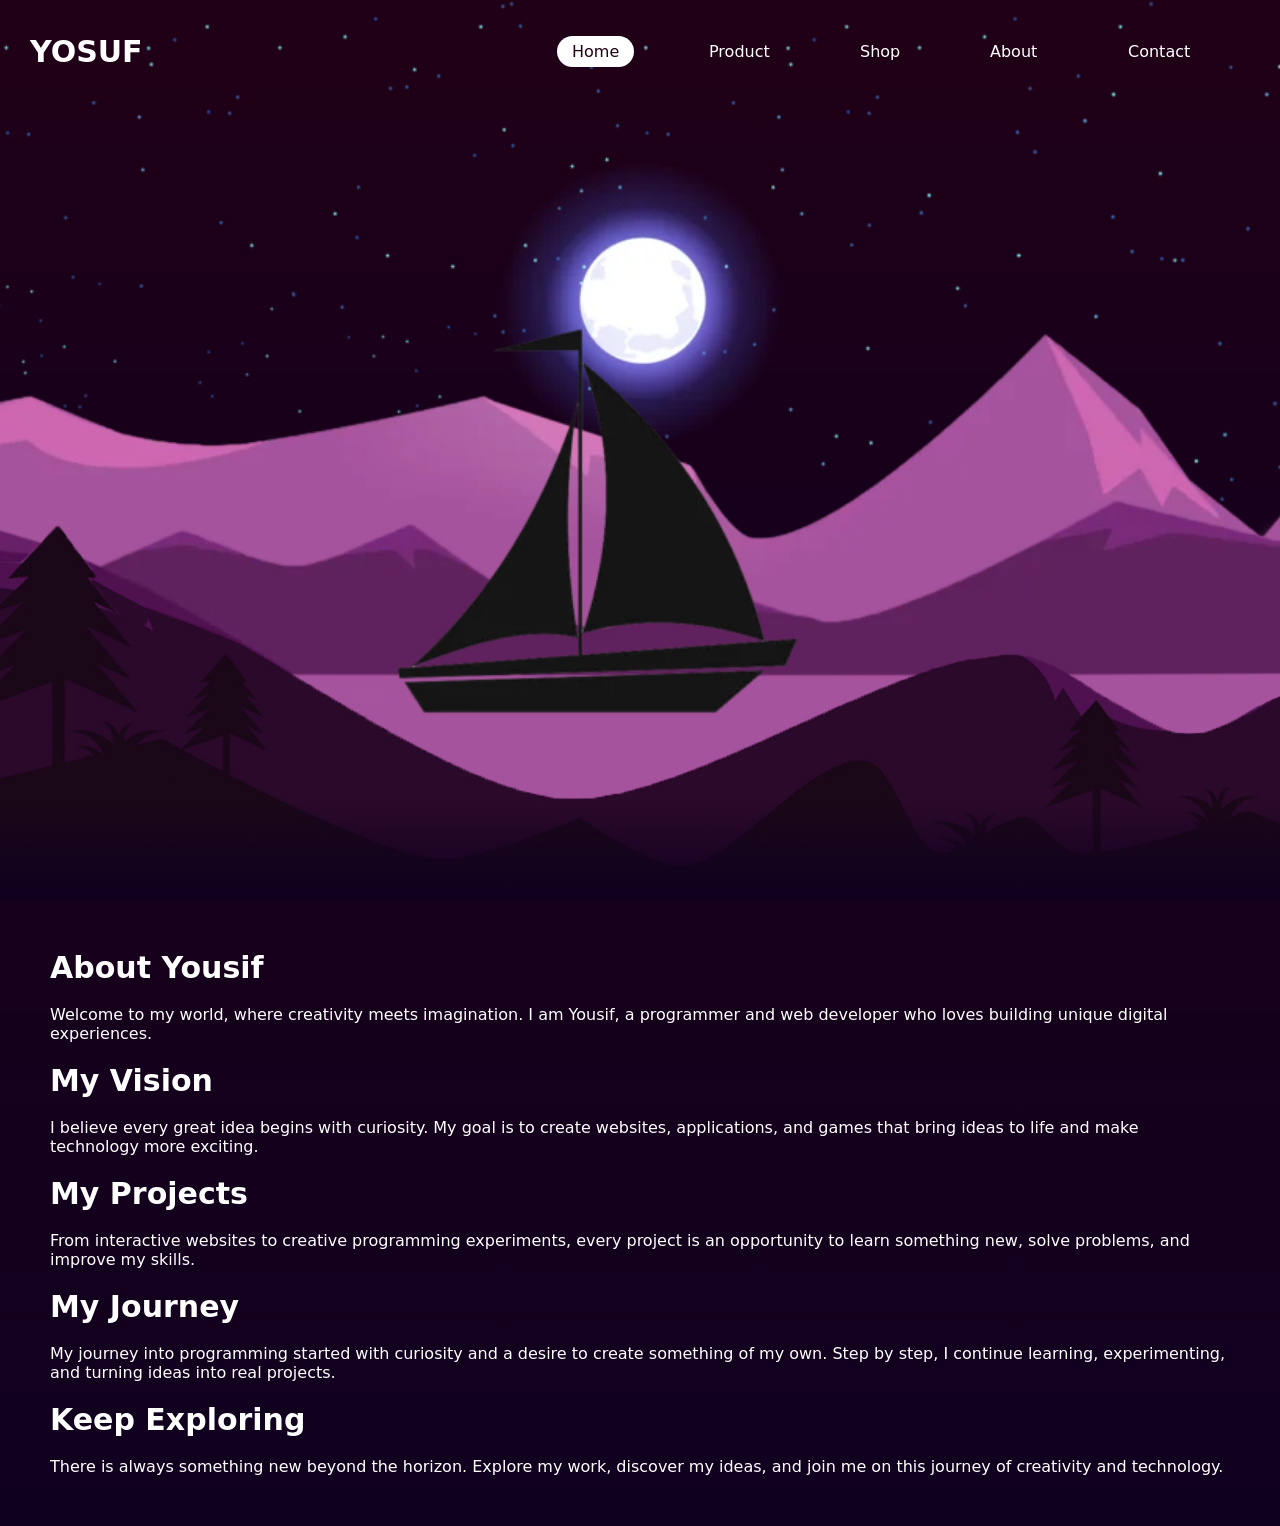
<file: index.html>
<!DOCTYPE html>
<html lang="en,ar">
<head>
    <link rel="stylesheet" href="style.css">
    <meta charset="UTF-8">
    <meta name="viewport" content="width=device-width, initial-scale=1.0">
    <title>About devloper</title>
</head>
<body>
    <header>
        <h2><a href="#home" class="logo">Yosuf</a></h2>
        <ul>
            <li><a href="#home" class="active">Home</a></li>
            <li><a href="products.html">Product</a></li>
            <li><a href="#projects">Shop</a></li>
            <li><a href="#about">About</a></li>
            <li><a href="content.html">Contact</a></li>
        </ul>
    </header>
    <section class="main" id="home">
        <img id="stars" src="img/stars1-1024x576.png" alt="stars">
        <h2 class="yo">Yosuf</h2>
        <img id="moon" src="img/moon2-1024x576.png" alt="moon">
        <img id="mountains3" src="img/mountains3-1024x576.png" alt="mountains3">
        <img id="mountains4" src="img/mountains4-1024x576.png" alt="mountains4">
        <img id="river5" src="img/river5-1024x576.png" alt="river5">
        <img id="boat6" src="img/boat6-1024x576.png" alt="boat6">
        <img id="mountains7" src="img/mountains7.png" alt="mountains7">
    </section>
    <div class="content">
    <h2 id="about">About Yousif</h2>

    <p>Welcome to my world, where creativity meets imagination. I am Yousif, a programmer and web developer who loves building unique digital experiences.</p>

    <h2>My Vision</h2>

    <p>I believe every great idea begins with curiosity. My goal is to create websites, applications, and games that bring ideas to life and make technology more exciting.</p>
    <h2 id="projects">My Projects</h2>

    <p>From interactive websites to creative programming experiments, every project is an opportunity to learn something new, solve problems, and improve my skills.</p>

    <h2>My Journey</h2>

    <p>My journey into programming started with curiosity and a desire to create something of my own. Step by step, I continue learning, experimenting, and turning ideas into real projects.</p>

    <h2 id="contact">Keep Exploring</h2>

    <p>There is always something new beyond the horizon. Explore my work, discover my ideas, and join me on this journey of creativity and technology.</p>

    </div>
    <div class="mouse-glow"></div>
    <script src="script.js"></script>
</body>
</html>
</file>
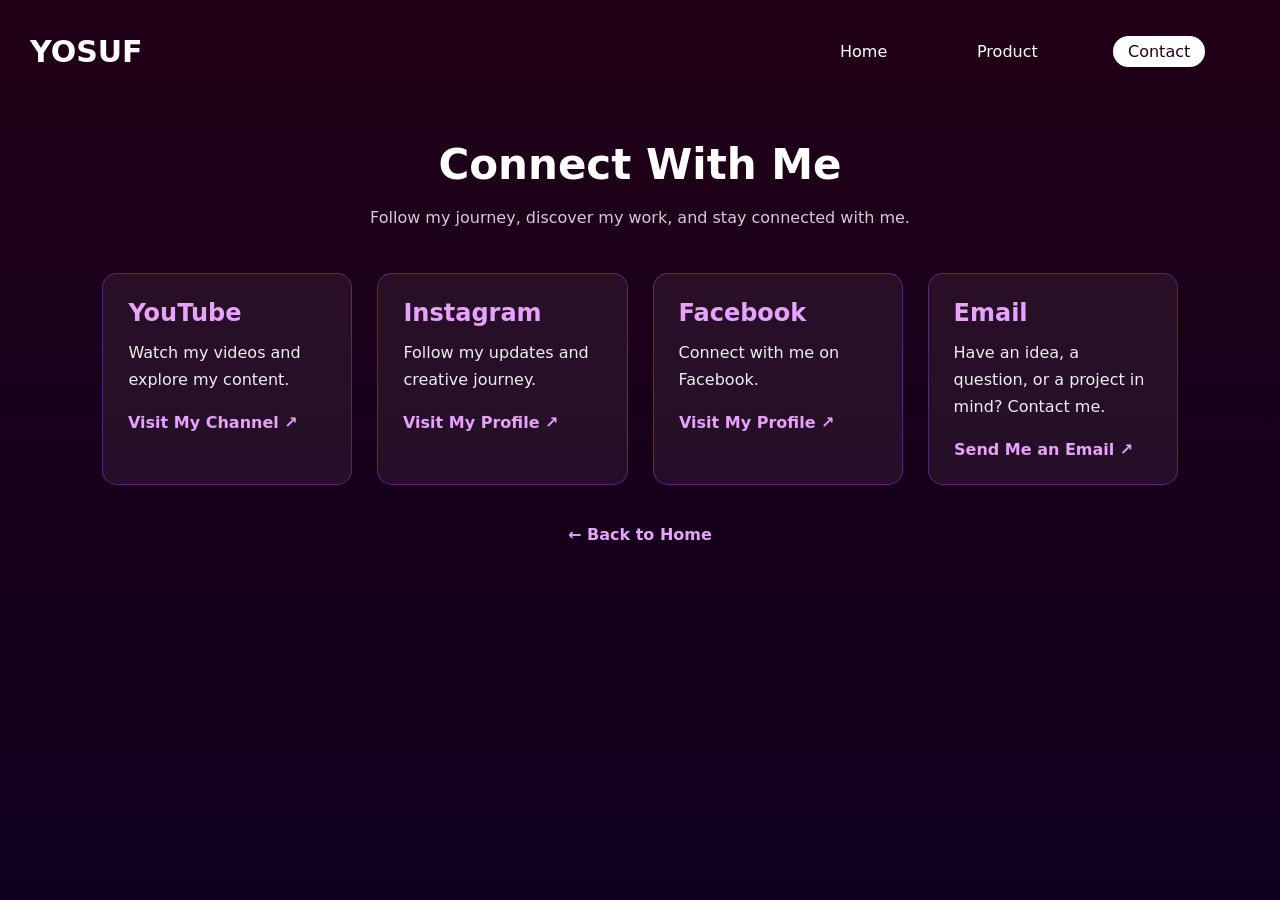
<file: content.html>
<!DOCTYPE html>
<html lang="en,ar">
<head>
    <meta charset="UTF-8">
    <meta name="viewport" content="width=device-width, initial-scale=1.0">
    <title>Yosuf | Connect With Me</title>
    <link rel="stylesheet" href="style.css">
</head>
<body class="projects-page">

    <header>
        <h2><a href="index.html" class="logo">Yosuf</a></h2>
        <ul>
            <li><a href="index.html">Home</a></li>
            <li><a href="products.html">Product</a></li>
            <li><a href="contact.html" class="active">Contact</a></li>
        </ul>
    </header>

    <main class="projects-content">
        <h1>Connect With Me</h1>

        <p class="projects-intro">
            Follow my journey, discover my work,
            and stay connected with me.
        </p>

        <div class="project-grid">

            <article class="project-card social-card youtube">
                <h2>YouTube</h2>
                <p>Watch my videos and explore my content.</p>
                <a href="https://www.youtube.com/@Yousif-t4k"
                   target="_blank" rel="noopener noreferrer">
                    Visit My Channel ↗
                </a>
            </article>

            <article class="project-card social-card instagram">
                <h2>Instagram</h2>
                <p>Follow my updates and creative journey.</p>
                <a href="https://www.instagram.com/yousif45927712/"
                   target="_blank" rel="noopener noreferrer">
                    Visit My Profile ↗
                </a>
            </article>

            <article class="project-card social-card facebook">
                <h2>Facebook</h2>
                <p>Connect with me on Facebook.</p>
                <a href="https://www.facebook.com/profile.php?id=61591650365045"
                   target="_blank" rel="noopener noreferrer">
                    Visit My Profile ↗
                </a>
            </article>

            <article class="project-card social-card email">
                <h2>Email</h2>
                <p>Have an idea, a question, or a project in mind? Contact me.</p>
                <a href="mailto:y45927712@gmail.com">
                    Send Me an Email ↗
                </a>
            </article>

        </div>

        <a class="back-home" href="index.html">← Back to Home</a>
    </main>
    <div class="mouse-glow"></div>
    <script src="script.js"></script>
</body>
</html>
</file>
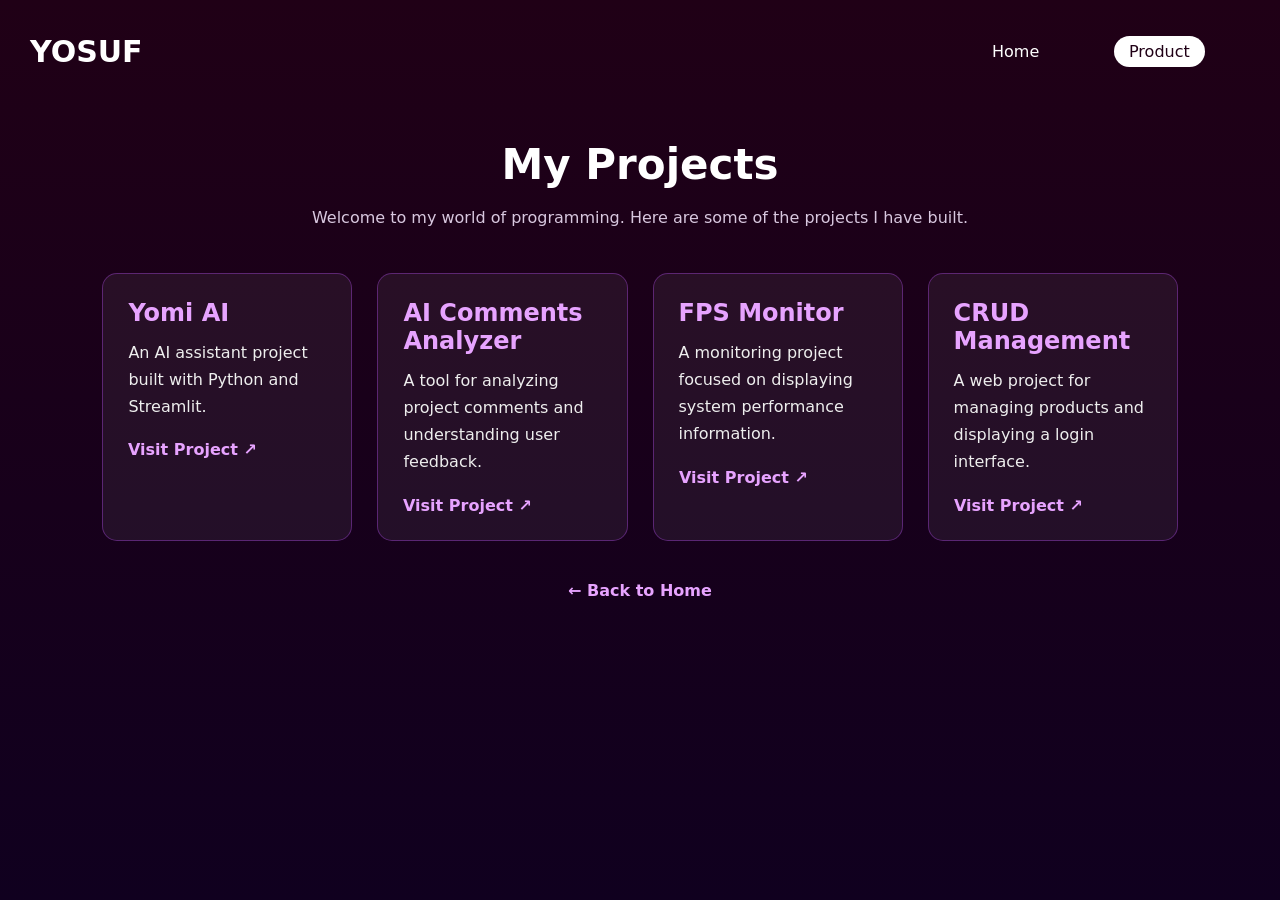
<file: products.html>
<!DOCTYPE html>
<html lang="en,ar">
<head>
    <meta charset="UTF-8">
    <meta name="viewport" content="width=device-width, initial-scale=1.0">
    <title>Yosuf | My Projects</title>
    <link rel="stylesheet" href="style.css">
</head>
<body class="projects-page">

    <header>
        <h2><a href="index.html" class="logo">Yosuf</a></h2>
        <ul>
            <li><a href="index.html">Home</a></li>
            <li><a href="products.html" class="active">Product</a></li>
        </ul>
    </header>

    <main class="projects-content">
        <h1>My Projects</h1>
        <p class="projects-intro">
            Welcome to my world of programming.
            Here are some of the projects I have built.
        </p>

        <div class="project-grid">

            <article class="project-card">
                <h2>Yomi AI</h2>
                <p>An AI assistant project built with Python and Streamlit.</p>
                <a href="https://ai-yomi.streamlit.app/"
                   target="_blank" rel="noopener noreferrer">Visit Project ↗</a>
            </article>

            <article class="project-card">
                <h2>AI Comments Analyzer</h2>
                <p>A tool for analyzing project comments and understanding user feedback.</p>
                <a href="https://yousif-ai-dashboard.streamlit.app/"
                   target="_blank" rel="noopener noreferrer">Visit Project ↗</a>
            </article>

            <article class="project-card">
                <h2>FPS Monitor</h2>
                <p>A monitoring project focused on displaying system performance information.</p>
                <a href="https://y45927712-collab.github.io/monitor/"
                   target="_blank" rel="noopener noreferrer">Visit Project ↗</a>
            </article>

            <article class="project-card">
                <h2>CRUD Management</h2>
                <p>A web project for managing products and displaying a login interface.</p>
                <a href="https://y45927712-collab.github.io/CRUDSPE/"
                   target="_blank" rel="noopener noreferrer">Visit Project ↗</a>
            </article>

        </div>

        <a class="back-home" href="index.html">← Back to Home</a>
    </main>
    <div class="mouse-glow"></div>
    <script src="script.js"></script>
</body>
</html>
</file>
<file: style.css>
/* ========================================
   1. Global Styles
======================================== */

* {
    margin: 0;
    padding: 0;
    box-sizing: border-box;
}

html {
    scroll-behavior: smooth;
}

body {
    min-height: 100vh;
    background: linear-gradient(#200016, #10001f);
    font-family: system-ui, sans-serif;
}

a {
    color: #fff;
    text-decoration: none;
}


/* ========================================
   2. Header / Navigation
======================================== */

header {
    display: flex;
    position: fixed;
    top: 0;
    left: 0;
    width: calc(100% - 60px);
    margin: 30px;
    z-index: 15;
    justify-content: space-between;
    align-items: center;
}

header .logo {
    display: inline-block;
    font-size: 30px;
    text-transform: uppercase;
}

header ul {
    display: flex;
    justify-content: center;
    align-items: center;
    list-style: none;
}

header ul li {
    margin-right: 30px;
    padding: 6px 15px;
}

header ul li a {
    display: inline-block;
    padding: 6px 15px;
    border-radius: 25px;
}

header ul li a:hover,
header ul li a.active,
.active {
    background: #fff;
    color: #200016;
}


/* ========================================
   3. Parallax Home Page
======================================== */

.main {
    position: relative;
    display: flex;
    width: 100%;
    height: 100vh;
    justify-content: center;
    align-items: center;
    overflow: hidden;
}

.main img {
    position: absolute;
    width: 100%;
    height: 100%;
    object-fit: cover;
}

#moon {
    width: 100%;
    height: 100vh;
    object-fit: contain;
    mix-blend-mode: screen;
    transform: translateY(80px) scale(1.1);
}

.yo {
    color: #fff;
    font-size: 25px;
    text-transform: uppercase;
    transform: translateY(-100px);
}

.main::after {
    content: "";
    position: absolute;
    bottom: 0;
    left: 0;
    width: 100%;
    height: 100px;
    background: linear-gradient(transparent, #10001f);
    pointer-events: none;
    transition: background 0.3s ease;
}

.content {
    padding: 30px;
    color: #fff;
}

.content h2 {
    margin: 20px;
    font-size: 30px;
}

.content p {
    margin: 20px;
}


/* ========================================
   4. Projects / Contact Pages
======================================== */

.projects-page {
    --mouse-x: 50%;
    --mouse-y: 50%;

    position: relative;
    isolation: isolate;
    min-height: 100vh;
    height: auto;
    color: #fff;
    background: linear-gradient(#200016, #10001f);
}

.projects-content {
    position: relative;
    z-index: 1;
    padding: 140px 8% 50px;
    text-align: center;
}

.projects-content > h1 {
    margin-bottom: 15px;
    font-size: 42px;
}

.projects-intro {
    margin-bottom: 40px;
    color: #d8c7df;
    line-height: 1.8;
}


/* ========================================
   5. Project Cards Layout
======================================== */

.project-grid {
    display: grid;
    grid-template-columns: repeat(
        auto-fit,
        minmax(230px, 1fr)
    );
    gap: 25px;
}

.project-card {
    padding: 25px;
    text-align: left;
    background: rgba(255, 255, 255, 0.06);
    border: 1px solid rgba(190, 80, 255, 0.35);
    border-radius: 15px;

    transition:
        transform 0.3s ease,
        border-color 0.3s ease,
        box-shadow 0.3s ease,
        opacity 0.7s ease;
}

.project-card h2 {
    margin-bottom: 12px;
    color: #e7a3ff;
}

.project-card p {
    margin-bottom: 20px;
    color: #eee;
    line-height: 1.7;
}

.project-card a,
.back-home {
    display: inline-block;
    color: #e7a3ff;
    text-decoration: none;
    font-weight: bold;
}

.project-card a:hover,
.back-home:hover {
    color: #fff;
}

.back-home {
    margin-top: 40px;
}


/* ========================================
   6. Social Media Cards
======================================== */

.social-card {
    position: relative;
    overflow: hidden;

    transition:
        transform 0.3s ease,
        box-shadow 0.3s ease,
        border-color 0.3s ease;
}

.social-card h2 {
    transition: color 0.3s ease;
}

.social-card a {
    display: inline-block;
    transition: transform 0.3s ease;
}

.social-card:hover a {
    transform: translateX(5px);
}


/* YouTube */

.social-card.youtube:hover {
    border-color: #ff0033;
    box-shadow: 0 0 25px rgba(255, 0, 51, 0.3);
}

.social-card.youtube:hover h2 {
    color: #ff334f;
}


/* Instagram */

.social-card.instagram:hover {
    border-color: #e130a0;
    box-shadow: 0 0 25px rgba(225, 48, 160, 0.3);
}

.social-card.instagram:hover h2 {
    color: #f777b8;
}


/* Facebook */

.social-card.facebook:hover {
    border-color: #1877f2;
    box-shadow: 0 0 25px rgba(24, 119, 242, 0.3);
}

.social-card.facebook:hover h2 {
    color: #5898ff;
}


/* Email: Google Colors */

.social-card.email {
    border: 1px solid rgba(190, 80, 255, 0.35);
    background: rgba(255, 255, 255, 0.06);
}

.social-card.email h2 {
    color: #e7a3ff;
    background: none;
    -webkit-text-fill-color: initial;
    transition: color 0.3s ease;
}

.social-card.email:hover {
    border-color: transparent;

    background:
        linear-gradient(
            rgba(25, 5, 35, 0.96),
            rgba(25, 5, 35, 0.96)
        ) padding-box,
        conic-gradient(
            from 0deg,
            #4285F4,
            #34A853,
            #FBBC05,
            #EA4335,
            #4285F4
        ) border-box;

    box-shadow:
        0 0 12px rgba(66, 133, 244, 0.3),
        0 0 24px rgba(52, 168, 83, 0.2),
        0 0 36px rgba(234, 67, 53, 0.15);
}

.social-card.email:hover h2 {
    background: linear-gradient(
        90deg,
        #4285F4,
        #34A853,
        #FBBC05,
        #EA4335
    );

    -webkit-background-clip: text;
    background-clip: text;
    -webkit-text-fill-color: transparent;
    color: transparent;
}


/* ========================================
   7. Glowing Mouse Cursor
======================================== */

.mouse-glow {
    position: fixed;
    top: 0;
    left: 0;
    width: 18px;
    height: 18px;
    border-radius: 50%;
    background: #d633ff;

    box-shadow:
        0 0 10px #d633ff,
        0 0 25px #a020f0,
        0 0 45px rgba(214, 51, 255, 0.6);

    pointer-events: none;
    z-index: 9999;
    transform: translate(-50%, -50%);
    opacity: 0;
    transition: opacity 0.2s ease;
}


/* ========================================
   8. Mouse Trail
======================================== */

.mouse-trail {
    position: fixed;
    width: 8px;
    height: 8px;
    border-radius: 50%;
    background: #d633ff;

    box-shadow:
        0 0 8px #d633ff,
        0 0 18px #a020f0;

    pointer-events: none;
    z-index: 9998;
    transform: translate(-50%, -50%);
    animation: trailFade 0.55s ease-out forwards;
}

@keyframes trailFade {
    0% {
        opacity: 0.9;
        scale: 1;
    }

    100% {
        opacity: 0;
        scale: 0.1;
    }
}


/* ========================================
   9. Magnetic Hover Effect
======================================== */

header ul li a,
.logo,
.project-card a,
.back-home {
    display: inline-block;

    transition:
        transform 0.2s ease-out,
        color 0.2s ease,
        text-shadow 0.2s ease;

    will-change: transform;
}

header ul li a:hover,
.logo:hover,
.project-card a:hover,
.back-home:hover {
    text-shadow: 0 0 12px rgba(214, 51, 255, 0.8);
}


/* ========================================
   10. Scroll Reveal
======================================== */

.reveal {
    opacity: 0;
    transform: translateY(35px);

    transition:
        opacity 0.7s ease,
        transform 0.7s ease;
}

.reveal.show {
    opacity: 1;
    transform: translateY(0);
}


/* Staggered entrance for cards */

.project-card.reveal {
    transition:
        opacity 0.7s ease,
        transform 0.3s ease,
        border-color 0.3s ease,
        box-shadow 0.3s ease;

    transition-delay: var(--card-delay, 0ms);
}

/* Final state after entrance */

.project-card.reveal.show {
    opacity: 1;
    transform: translateY(0);
}

/* Project card hover: must come after reveal.show */

.project-card:not(.social-card).reveal.show:hover {
    transform: translateY(-7px);
    transition-delay: 0s;

    border-color: #d633ff;
    box-shadow: 0 0 20px rgba(214, 51, 255, 0.2);
}

/* Social card hover: preserve each platform's colors */

.social-card.reveal.show:hover {
    transform: translateY(-8px);
    transition-delay: 0s;
}

/* Do not animate when reduced motion is requested */

@media (prefers-reduced-motion: reduce) {
    .reveal,
    .project-card,
    .social-card,
    .project-card.reveal {
        transition: none;
    }

    .mouse-trail {
        animation: none;
    }
}


/* ========================================
   11. Moving Purple Background Glow
======================================== */

.projects-page::before {
    content: "";
    position: fixed;
    inset: 0;
    z-index: 0;
    pointer-events: none;
    opacity: 0;

    background: radial-gradient(
        350px circle at var(--mouse-x) var(--mouse-y),
        rgba(214, 51, 255, 0.16),
        transparent 70%
    );

    transition: opacity 0.3s ease;
}

.projects-page.mouse-glow-active::before {
    opacity: 1;
}


/* Smooth card hover transitions */
.project-card,
.social-card {
    transition:
        transform 0.35s ease,
        border-color 0.35s ease,
        box-shadow 0.35s ease,
        background 0.35s ease;
}

.project-card.reveal.show:hover,
.social-card.reveal.show:hover {
    transition-delay: 0s;
}

.project-card,
.social-card {
    transition: transform 0.35s ease !important;
}

.project-card.reveal.show:hover,
.social-card.reveal.show:hover {
    transform: translateY(-8px);
}
</file>
